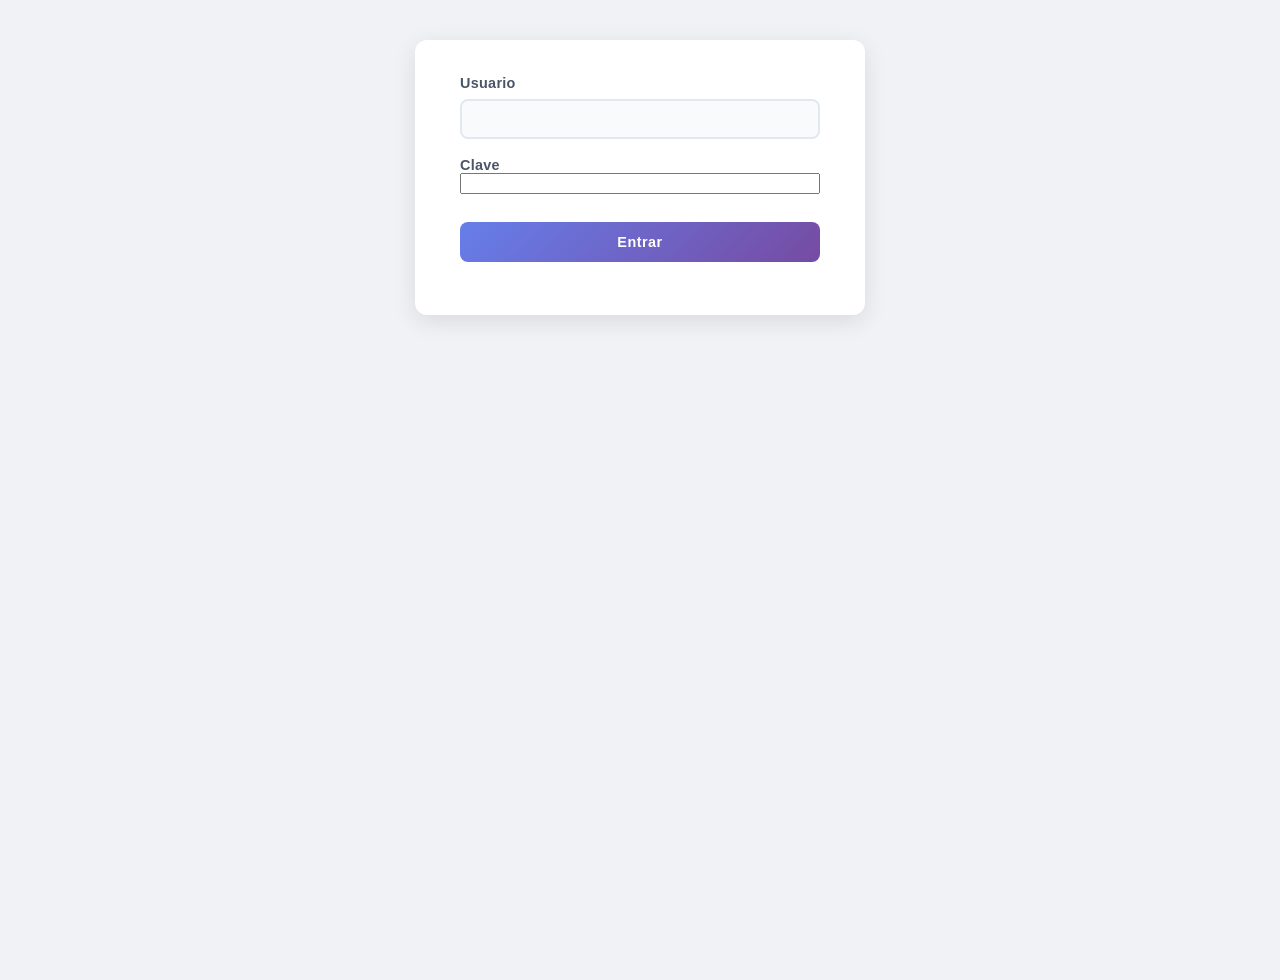
<file: index.html>
<html>
    <head>
        <meta charset="UTF8">
        <title>Sistema de mensajeria</title>
        <link rel='stylesheet' href='estilo.css'>
    </head>
    <body>
        <form action="autentifica.php" method="post">
            <p>Usuario <input name="usuario"></p>
            <p>Clave <input name="clave" type="password"></p>
            <p><input type="submit" value="Entrar"></p>
        </form>
    </body>
</html>
</file>
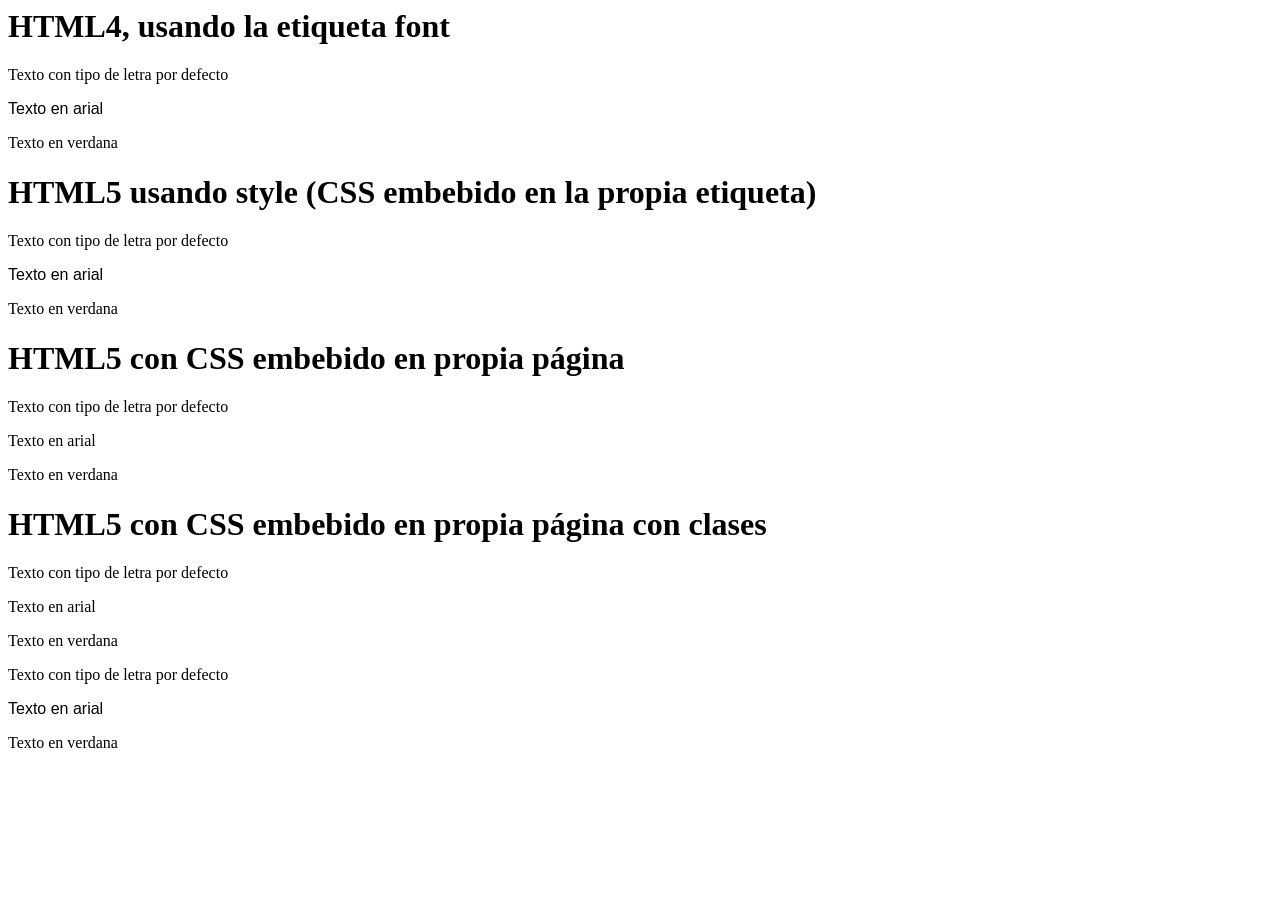
<file: pagina.html>
<HTML>
<HEAD>
<TITLE>Titulo de la página</TITLE>
<META charset="UTF8">
</HEAD>
<STYLE>
	.letra_arial, #parrafo_arial { font-family: arial }
	.letra_verdana, #parrafo_verdana { font-family: verdana }
</STYLE>
<BODY>
	<h1>HTML4, usando la etiqueta font</h1>
	<p>Texto con tipo de letra por defecto</p>
	<p><font face="arial">Texto en arial</font></p>
	<p><font face="verdana">Texto en verdana</font></p>

	<h1>HTML5 usando style (CSS embebido en la propia etiqueta)</h1>
	<p>Texto con tipo de letra por defecto</p>
	<p style="font-family: arial">Texto en arial</p>
	<p style="font-family: verdana">Texto en verdana</p>

	<h1>HTML5 con CSS embebido en propia página</h1>
	<p>Texto con tipo de letra por defecto</p>
	<p class="letra_verdana">Texto en arial</p>
	<p class="letra_verdana">Texto en verdana</p>

	<h1>HTML5 con CSS embebido en propia página con clases</h1>
	<p>Texto con tipo de letra por defecto</p>
	<p class="letra_verdana">Texto en arial</p>
	<p class="letra_verdana">Texto en verdana</p>

	<p>Texto con tipo de letra por defecto</p>
	<p id="parrafo_arial">Texto en arial</p>
	<p id="parrafo_verdana">Texto en verdana</p>

</BODY>
</HTML>
</file>
<file: estilo.css>
/* ============================
   Estilos generales
   ============================ */
body {
    font-family: 'Segoe UI', Tahoma, Arial, sans-serif;
    background: #f0f2f5;
    color: #333;
    margin: 0;
    padding: 40px 20px;
    display: flex;
    flex-direction: column;
    align-items: center;
    min-height: 100vh;
}

/* ============================
   Formulario buscador
   ============================ */
#buscador {
    background: #ffffff;
    padding: 18px 25px;
    border-radius: 12px;
    box-shadow: 0 4px 15px rgba(0, 0, 0, 0.08);
    margin-bottom: 25px;
    display: flex;
    align-items: center;
    gap: 10px;
    font-weight: 600;
    color: #4a5568;
    width: fit-content;
}

#buscador input[type="text"] {
    padding: 9px 14px;
    border: 2px solid #e2e8f0;
    border-radius: 8px;
    font-size: 0.95em;
    outline: none;
    transition: border-color 0.25s, box-shadow 0.25s;
    width: 220px;
}

#buscador input[type="text"]:focus {
    border-color: #667eea;
    box-shadow: 0 0 0 3px rgba(102, 126, 234, 0.15);
}

#buscador input[type="submit"] {
    padding: 9px 20px;
    background: linear-gradient(135deg, #667eea, #764ba2);
    color: #fff;
    border: none;
    border-radius: 8px;
    font-size: 0.95em;
    font-weight: 600;
    cursor: pointer;
    transition: transform 0.15s, box-shadow 0.25s;
}

#buscador input[type="submit"]:hover {
    transform: translateY(-1px);
    box-shadow: 0 6px 14px rgba(102, 126, 234, 0.35);
}

#buscador input[type="submit"]:active {
    transform: translateY(0);
}

/* ============================
   Tabla
   ============================ */
table {
    border-collapse: collapse;
    width: 90%;
    max-width: 1000px;
    background: #ffffff;
    border-radius: 12px;
    overflow: hidden;
    box-shadow: 0 6px 25px rgba(0, 0, 0, 0.1);
    font-size: 0.95em;
    /* Anula el atributo border='1' del HTML */
    border: none !important;
}

/* Cabecera */
table tr:first-child {
    background: linear-gradient(135deg, #667eea, #764ba2);
    color: #ffffff;
}

table th,
table tr:first-child td {
    padding: 14px 18px;
    text-align: left;
    font-weight: 600;
    text-transform: uppercase;
    font-size: 0.82em;
    letter-spacing: 0.6px;
}

/* Celdas */
table td {
    padding: 12px 18px;
    border-bottom: 1px solid #edf2f7;
    color: #2d3748;
    border-left: none !important;
    border-right: none !important;
    border-top: none !important;
}

/* Filas alternas */
table tr:nth-child(even):not(:first-child) {
    background: #f9fafc;
}

/* Hover de fila */
table tr:hover:not(:first-child) {
    background: #eef1ff;
    transition: background 0.2s ease;
}

/* Quitar borde de la última fila */
table tr:last-child td {
    border-bottom: none;
}

/* ============================
   Enlaces Editar / Borrar
   ============================ */
table td a {
    text-decoration: none;
    padding: 6px 14px;
    border-radius: 6px;
    font-size: 0.85em;
    font-weight: 600;
    transition: background 0.2s, transform 0.15s;
    display: inline-block;
    color: #fff;
}

/* Botón Editar (por posición: 5ª columna) */
table td:nth-child(5) a {
    background: #4299e1;
}

table td:nth-child(5) a:hover {
    background: #3182ce;
    transform: translateY(-1px);
}

/* Botón Borrar (6ª columna) */
table td:nth-child(6) a {
    background: #f56565;
}

table td:nth-child(6) a:hover {
    background: #e53e3e;
    transform: translateY(-1px);
}

/* ============================
   Responsive (móvil)
   ============================ */
@media (max-width: 768px) {
    table {
        width: 100%;
        font-size: 0.85em;
    }

    table td, table th {
        padding: 10px 8px;
    }

    #buscador {
        flex-direction: column;
        align-items: stretch;
        width: 100%;
        max-width: 320px;
    }

    #buscador input[type="text"] {
        width: 100%;
        box-sizing: border-box;
    }
}

/* ============================
   Formulario de inserción
   ============================ */
form:not(#buscador) {
    background: #ffffff;
    padding: 35px 45px;
    border-radius: 12px;
    box-shadow: 0 6px 25px rgba(0, 0, 0, 0.1);
    width: 100%;
    max-width: 450px;
    box-sizing: border-box;
}

form:not(#buscador) p {
    margin: 0 0 18px 0;
    display: flex;
    flex-direction: column;
    font-weight: 600;
    color: #4a5568;
    font-size: 0.9em;
    letter-spacing: 0.3px;
}

form:not(#buscador) input[type="text"],
form:not(#buscador) input[type="date"],
form:not(#buscador) input:not([type]) {
    margin-top: 8px;
    padding: 10px 14px;
    border: 2px solid #e2e8f0;
    border-radius: 8px;
    font-size: 1em;
    font-family: inherit;
    color: #2d3748;
    outline: none;
    transition: border-color 0.25s, box-shadow 0.25s;
    background: #f9fafc;
    box-sizing: border-box;
    width: 100%;
}

form:not(#buscador) input[type="text"]:focus,
form:not(#buscador) input[type="date"]:focus,
form:not(#buscador) input:not([type]):focus {
    border-color: #667eea;
    background: #ffffff;
    box-shadow: 0 0 0 3px rgba(102, 126, 234, 0.15);
}

form:not(#buscador) input[type="submit"] {
    width: 100%;
    margin-top: 10px;
    padding: 12px 20px;
    background: linear-gradient(135deg, #667eea, #764ba2);
    color: #fff;
    border: none;
    border-radius: 8px;
    font-size: 1em;
    font-weight: 600;
    letter-spacing: 0.5px;
    cursor: pointer;
    transition: transform 0.15s, box-shadow 0.25s;
}

form:not(#buscador) input[type="submit"]:hover {
    transform: translateY(-1px);
    box-shadow: 0 8px 18px rgba(102, 126, 234, 0.4);
}

form:not(#buscador) input[type="submit"]:active {
    transform: translateY(0);
    box-shadow: 0 4px 10px rgba(102, 126, 234, 0.3);
}

/* ============================
   Enlace-botón (para volver, ir a, etc.)
   ============================ */
a.boton {
    display: inline-block;
    padding: 10px 22px;
    background: linear-gradient(135deg, #667eea, #764ba2);
    color: #ffffff;
    text-decoration: none;
    border-radius: 8px;
    font-size: 0.95em;
    font-weight: 600;
    letter-spacing: 0.5px;
    box-shadow: 0 4px 12px rgba(102, 126, 234, 0.25);
    transition: transform 0.15s, box-shadow 0.25s, background 0.25s;
    margin-top: 10px;
}

a.boton:hover {
    transform: translateY(-1px);
    box-shadow: 0 8px 18px rgba(102, 126, 234, 0.4);
    color: #ffffff;
}

a.boton:active {
    transform: translateY(0);
    box-shadow: 0 3px 8px rgba(102, 126, 234, 0.3);
}

/* Variante secundaria (gris) por si la necesitas */
a.boton.secundario {
    background: #e2e8f0;
    color: #4a5568;
    box-shadow: 0 4px 12px rgba(0, 0, 0, 0.08);
}

a.boton.secundario:hover {
    background: #cbd5e0;
    color: #2d3748;
    box-shadow: 0 8px 18px rgba(0, 0, 0, 0.12);
}
</file>
